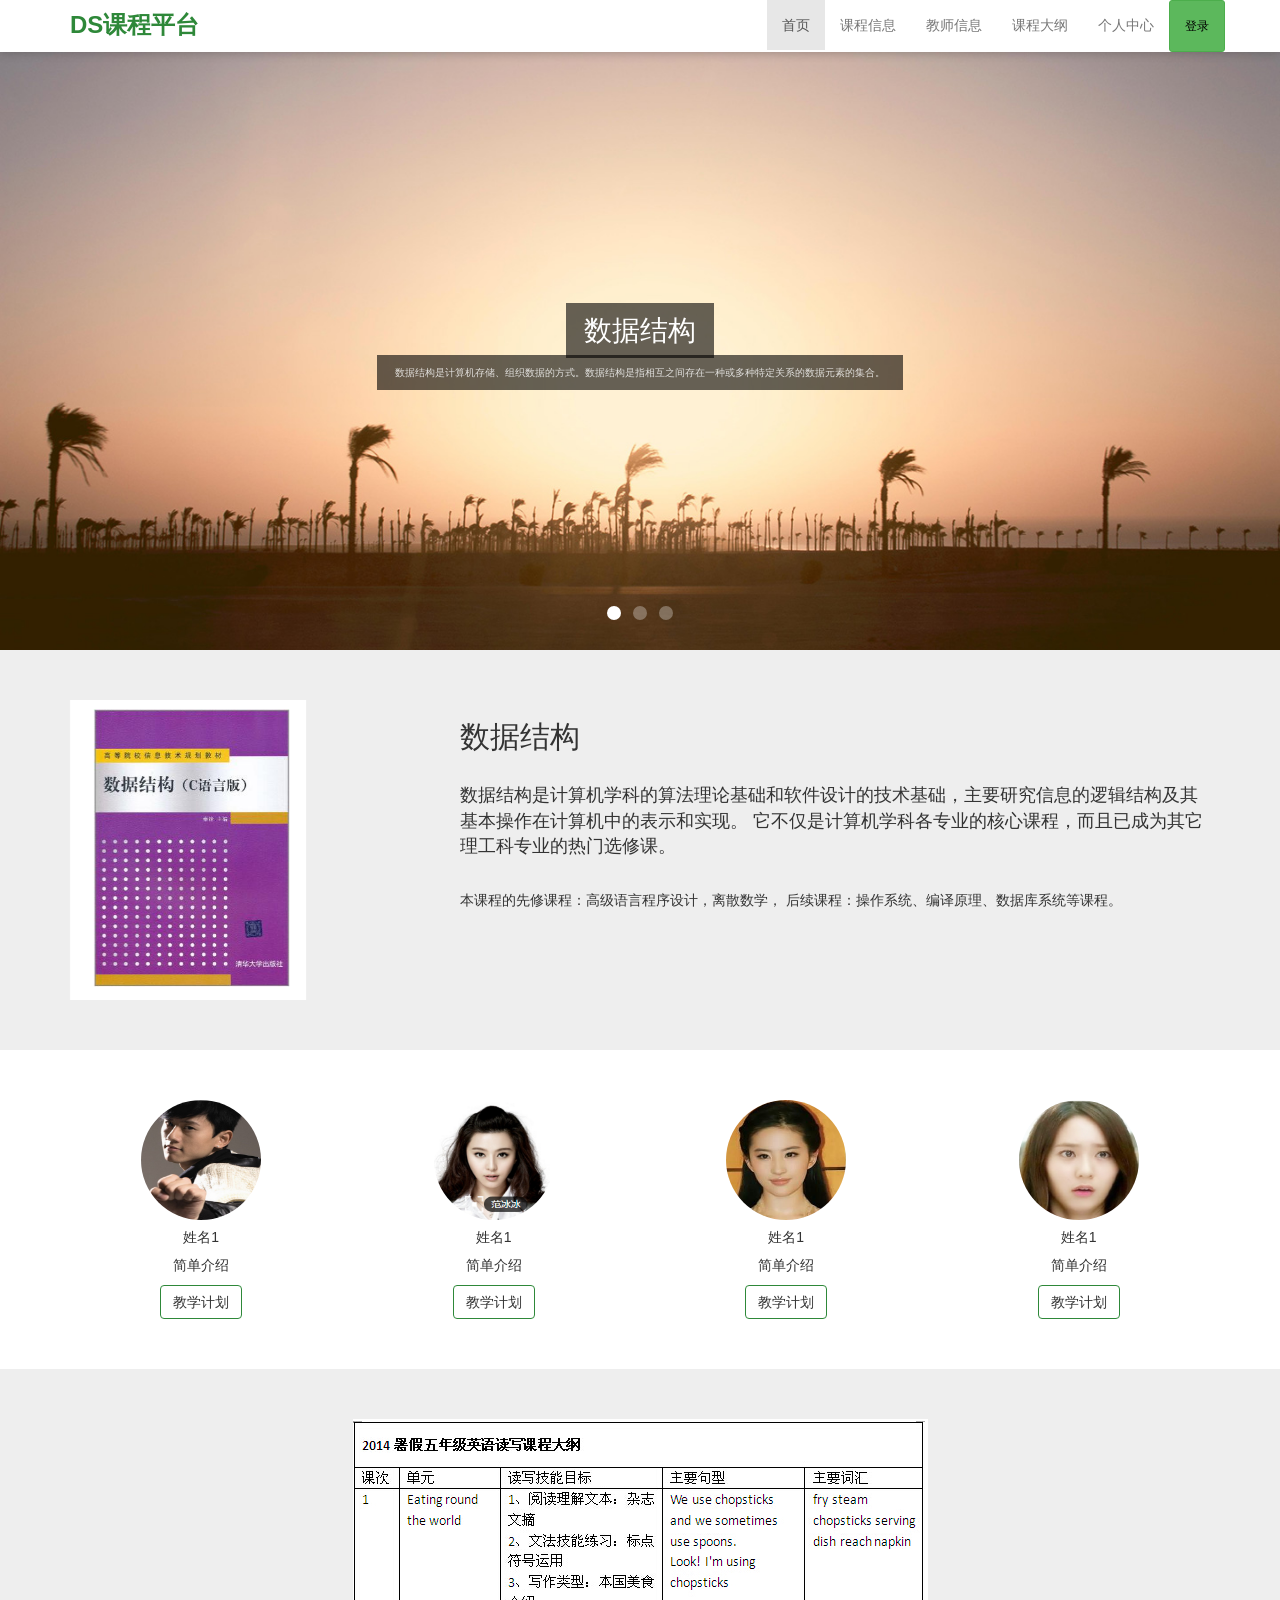
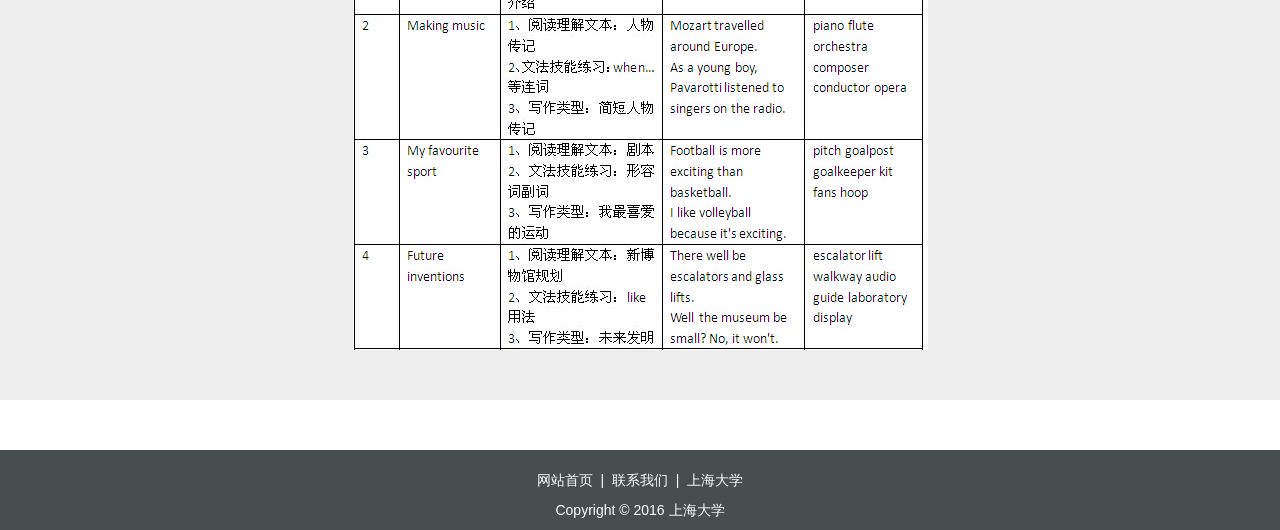
<file: index.html>
<!DOCTYPE html>
<html lang="zh_CN">
<head>
    <meta charset="utf-8">
    <meta http-equiv="X-UA-Compatible" content="IE=edge">
    <meta name="viewport" content="width=device-width, initial-scale=1">
    <title>首页面</title>
    <link rel="stylesheet" href="css/bootstrap.min.css" />
    <link rel="stylesheet" href="css/animate.min.css" />
    <link rel="stylesheet" href="css/index.css" />
    <!-- Bootstrap -->
    <!-- HTML5 shim and Respond.js for IE8 support of HTML5 elements and media queries -->
    <!-- WARNING: Respond.js doesn't work if you view the page via file:// -->
    <!--[if lt IE 9]>
    <script src="//cdn.bootcss.com/html5shiv/3.7.2/html5shiv.min.js"></script>
    <script src="//cdn.bootcss.com/respond.js/1.4.2/respond.min.js"></script>
    <![endif]-->
</head>
<body>
<!--导航-->
<nav class="navbar navbar-default navbar-fixed-top header" >
    <div class="container">
        <!--小屏幕导航按钮和Logo-->
        <div class="navbar-header">
            <button type="button" class="navbar-toggle collapsed" data-toggle="collapse" data-target="#nav-content"
                    >
                <span class="icon-bar"></span>
                <span class="icon-bar"></span>
                <span class="icon-bar"></span>
            </button>
            <a href="index.html" class="navbar-brand">DS课程平台</a>
        </div>

        <!--小屏幕导航按钮和Logo-->

        <!--导航-->
        <div class="collapse navbar-collapse" id="nav-content">
            <ul class="nav navbar-nav navbar-right">
                <li class="active"><a href="#home">首页 </a></li>
                <li><a href="#course">课程信息</a></li>
                <li><a href="#teacher">教师信息</a></li>
                <li><a href="#outline">课程大纲</a></li>
                <li><a href="user-info.html" class="userCenter">个人中心</a></li>
                <li><a  class="btn btn-success btn-sm login" id="btnLogin" href="#" style="color:#000;">登录</a></li>
            </ul>
        </div>
    </div>
</nav>


<!--home-->
<section id="home"  >
    <div class="flicker-example wow fadeInUp" >
        <ul>
            <li data-background="js/libs/Flickerplate-2.1.1/img/flicker-1.jpg">
                <div class="flick-title">
                    数据结构
                </div>
                <div class="flick-sub-text">
                    数据结构是计算机存储、组织数据的方式。数据结构是指相互之间存在一种或多种特定关系的数据元素的集合。
                </div>
            </li>
            <li data-background="js/libs/Flickerplate-2.1.1/img/flicker-2.jpg">
                <div class="flick-title">
                    上海大学
                </div>
                <div class="flick-sub-text">
                    上海大学（Shanghai University），简称上大，是上海市属、国家“211工程”重点建设的综合性大学
                </div>
            </li>
            <li data-background="js/libs/Flickerplate-2.1.1/img/flicker-3.jpg">
                <div class="flick-title">
                    曹旻 副教授
                </div>
                <div class="flick-sub-text">
                    工学博士，1988年从教。研究兴趣：软件工程，分布式计算，面向对象技术，网格计算等
                </div>
            </li>
        </ul>

    </div>
    <!--<div class="row-fluid wow  lightSpeedIn" >-->
        <!--<div class="col-md-12">-->
            <!---->
        <!--</div>-->
        <!--&lt;!&ndash;<div class="col-md-10">&ndash;&gt;-->
            <!--&lt;!&ndash;<h1>数据结构课程等你来玩！</h1>&ndash;&gt;-->
            <!--&lt;!&ndash;<h3>自信、勇敢、坚持你都可以吗？要想锻炼学习编程，就加入我们吧！</h3>&ndash;&gt;-->
            <!--&lt;!&ndash;<img src="images/ds-shujiujiegou.jpg" class="img-circle img-responsive">&ndash;&gt;-->
        <!--&lt;!&ndash;</div>&ndash;&gt;-->
        <!--&lt;!&ndash;<div class="col-md-1"></div>&ndash;&gt;-->
    <!--</div>-->

</section>
<!--home-->
<!--课程course-->
<section id="course">
    <div class="container">
        <div class="row">
            <div class="col-md-4 wow fadeInLeft" >
                <img src="images/course.png" class="img-responsive">
            </div>
            <div class="col-md-8 wow fadeInRight">
                <h2>数据结构</h2>
                <p class="main">
                    数据结构是计算机学科的算法理论基础和软件设计的技术基础，主要研究信息的逻辑结构及其基本操作在计算机中的表示和实现。
                    它不仅是计算机学科各专业的核心课程，而且已成为其它理工科专业的热门选修课。
                </p>
                <p >
                本课程的先修课程：高级语言程序设计，离散数学， 后续课程：操作系统、编译原理、数据库系统等课程。
                </p>
            </div>
        </div>
    </div>

</section>
<!--课程course-->
<!--teacher-->
<section id="teacher">
    <div class="container">
        <div class="row">
            <div class="col-md-3 wow bounce">
                <img src="images/teacher-1.png" class="img-responsive img-circle">
                <h5>姓名1</h5>
                <p>简单介绍</p>
                <button class="btn btn-default">教学计划</button>
            </div>
            <div class="col-md-3 wow bounce" >
                <img src="images/teacher-2.png" class="img-responsive img-circle">
                <h5>姓名1</h5>
                <p>简单介绍</p>
                <button class="btn btn-default">教学计划</button>
            </div>
            <div class="col-md-3 wow bounce">
                <img src="images/teacher-3.png" class="img-responsive img-circle">
                <h5>姓名1</h5>
                <p>简单介绍</p>
                <button class="btn btn-default">教学计划</button>
            </div>
            <div class="col-md-3 wow bounce">
                <img src="images/teacher-4.png" class="img-responsive img-circle">
                <h5>姓名1</h5>
                <p>简单介绍</p>
                <button class="btn btn-default">教学计划</button>
            </div>
        </div>
    </div>

</section>
<!--teacher-->

<section id="outline" >
    <div class="container">
        <div class="row">
            <div class="col-md-12 wow bounce text-center">
                <img src="images/outline.png" class="img-responsive  " >
            </div>
        </div>
    </div>
</section>

<!--footer-->
<footer id="footer">
    <div class="container">
        <div class="row">
            <div class="col-md-12">
                <p>网站首页&nbsp;&nbsp;|&nbsp;&nbsp;联系我们&nbsp;&nbsp;|&nbsp;&nbsp;上海大学</p>
                <p> Copyright © 2016 上海大学</p>
            </div>
        </div>
    </div>
</footer>
<!--footer-->






<script src="js/jquery.min.js"></script>
<script src="js/bootstrap.min.js"></script>
<script src="js/wow.min.js"></script>
<script src="js/singlePageNav.js"></script>

<script src="js/libs/Flickerplate-2.1.1/js/min/modernizr-custom-v2.7.1.min.js" type="text/javascript"></script>
<script src="js/libs/Flickerplate-2.1.1/js/min/hammer-v2.0.3.min.js" type="text/javascript"></script>

<!--Include flickerplate-->
<link href="js/libs/Flickerplate-2.1.1/css/flickerplate.css"  type="text/css" rel="stylesheet">
<script src="js/libs/Flickerplate-2.1.1/js/min/flickerplate.min.js" type="text/javascript"></script>
<script >
//    小屏幕导航点击关闭菜单
    $(".navbar-collapse a").on("click",function(){
        $(".navbar-collapse").collapse("hide");
    });
    //初始化WoW
    new WOW().init();
    //singlePageNav
    $('.nav').onePageNav({
        offset:0,
        filter: ':not(.userCenter)'
    });
$(function(){
    $('.flicker-example').flickerplate(
            {
                auto_flick 				: true,
                auto_flick_delay 		: 8,
                flick_animation 		: 'transform-slide'
            });
    $("#btnLogin").on("click",function (e) {
         e.preventDefault();

         $("#modelLogin").modal("show");
    });
});
</script>
<!--loginForm-->
<div class="modal fade" id="modelLogin">
    <div class="modal-dialog">
        <div class="modal-content">
            <div class="modal-header">
                <button type="button" class="close" data-dismiss="modal" aria-label="Close"><span aria-hidden="true">&times;</span></button>
                <h4 class="modal-title">
                      登录
                </h4>
            </div>
            <div class="modal-body">
                <div class="container-fluid">
                    <form >
                        <div class="form-group">
                            <div class="row">
                                <div class="col-md-2"></div>
                                <div class="col-md-8">
                                    <div class="input-group">
                                        <span class="input-group-addon" id="basic-addon1">
                                             <span class="glyphicon glyphicon-user"></span>
                                        </span>
                                        <input type="text" class="form-control" placeholder="学号" aria-describedby="basic-addon1">
                                    </div>
                                </div>
                                <div class="col-md-2"></div>
                            </div>


                        </div>
                        <div class="form-group">
                            <div class="row">
                                <div class="col-md-2"></div>
                                <div class="col-md-8">
                                    <div class="input-group">
                                        <span class="input-group-addon" id="basic-addon2">
                                            <span class="glyphicon glyphicon-lock"></span>
                                        </span>
                                        <input type="password" class="form-control" placeholder="密码" aria-describedby="basic-addon2">
                                    </div>
                                </div>
                                <div class="col-md-2"></div>
                            </div>
                        </div>
                    </form>
                </div>
            </div>
            <div class="modal-footer">
                <button type="button" class="btn btn-default" data-dismiss="modal">取消</button>
                <button type="button" class="btn btn-primary">保存</button>
            </div>
        </div><!-- /.modal-content -->
    </div><!-- /.modal-dialog -->
</div><!-- /.modal -->
</body>

</html>
</file>
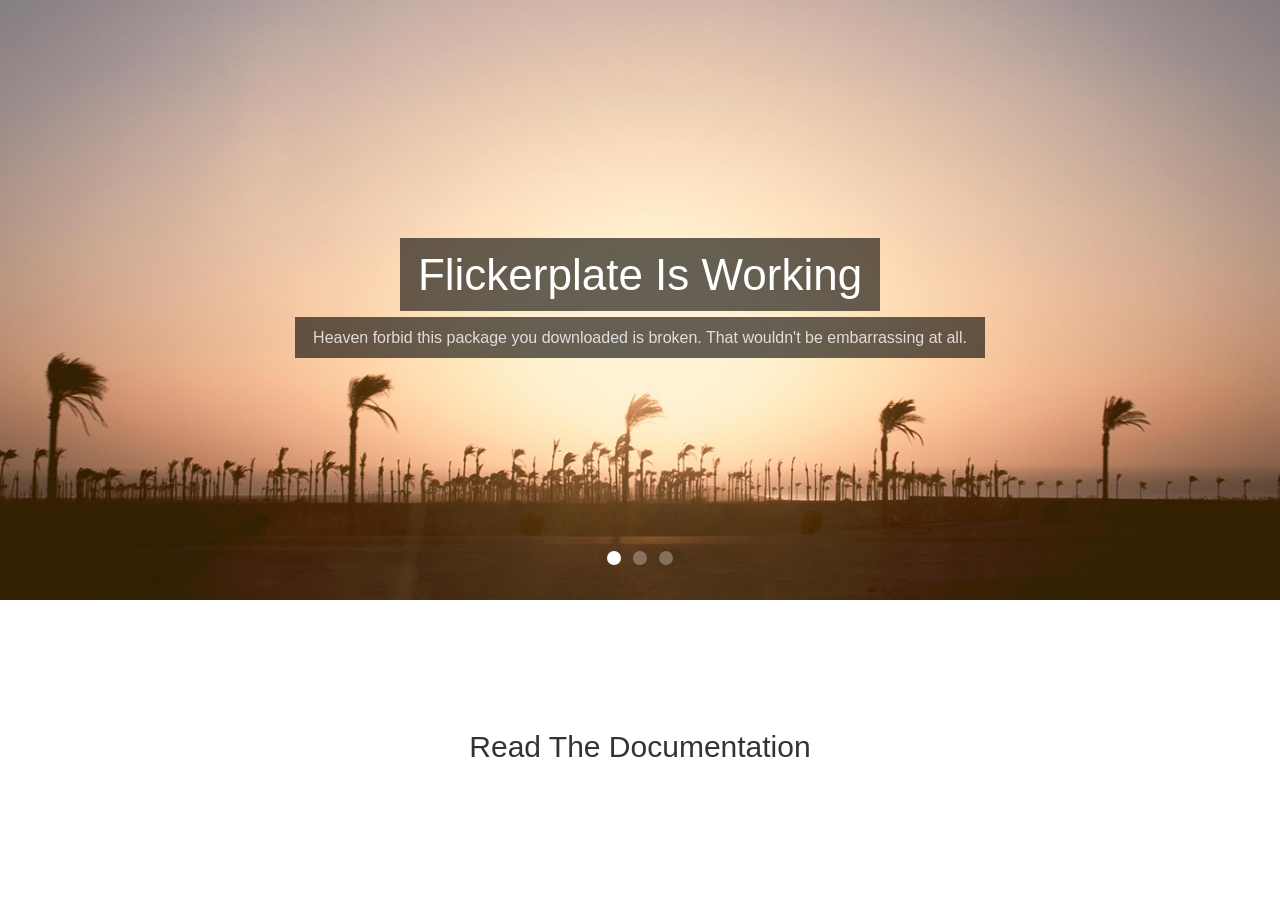
<file: js/libs/Flickerplate-2.1.1/index.html>
<!DOCTYPE html>
<html>
<head>
    <!--Meta setup - Required for apple device-->
    <meta charset="utf-8">
    <meta name="viewport" content="width=device-width, initial-scale=1.0, maximum-scale=1.0, user-scalable=no">
    
    <!--Title-->
    <title>Flickerplate Example</title>
	
	<!--Required libraries-->
    <script src="js/min/jquery-v1.10.2.min.js" type="text/javascript"></script>
    <script src="js/min/modernizr-custom-v2.7.1.min.js" type="text/javascript"></script>
    <script src="js/min/hammer-v2.0.3.min.js" type="text/javascript"></script>

    <!--Include flickerplate-->
	<link href="css/flickerplate.css"  type="text/css" rel="stylesheet">
    <script src="js/min/flickerplate.min.js" type="text/javascript"></script>
	
	<!--Execute flickerplate-->
	<script>
	$(function(){
		$('.flicker-example').flickerplate(
		{
            auto_flick 				: true,
            auto_flick_delay 		: 8,
            flick_animation 		: 'transform-slide'
        });
	});
	</script>

	<!-- Demo styles -->
	<link href="css/demo.css"  type="text/css" rel="stylesheet">

</head>
<body>
	
	<!--Basic example-->
	<div class="flicker-example">
		
		<ul>
			
			<li data-background="img/flicker-1.jpg">
				<div class="flick-title">Flickerplate Is Working</div>
				<div class="flick-sub-text">Heaven forbid this package you downloaded is broken. That wouldn't be embarrassing at all.</div>
			</li>
			
			<li data-background="img/flicker-2.jpg">
				<div class="flick-title">Editable via Javascript or CSS</div>
				<div class="flick-sub-text">Take a look at the extensive documentation to see how you can change the settings in multiple ways.</div>
			</li>
			
			<li data-background="img/flicker-3.jpg">
				<div class="flick-title">Touch Enabled Through the Hammer.js Library</div>
				<div class="flick-sub-text"> Hammer.js is a great touch library that has been included as part of the Flickerplate package.</div>
			</li>
			
		</ul>
		
	</div>
		
	<!--Documentation link-->
	<div class="documentation">
		
		<h3>Read The Documentation</h3>
	
	</div>
	
</body>
</html>
</file>
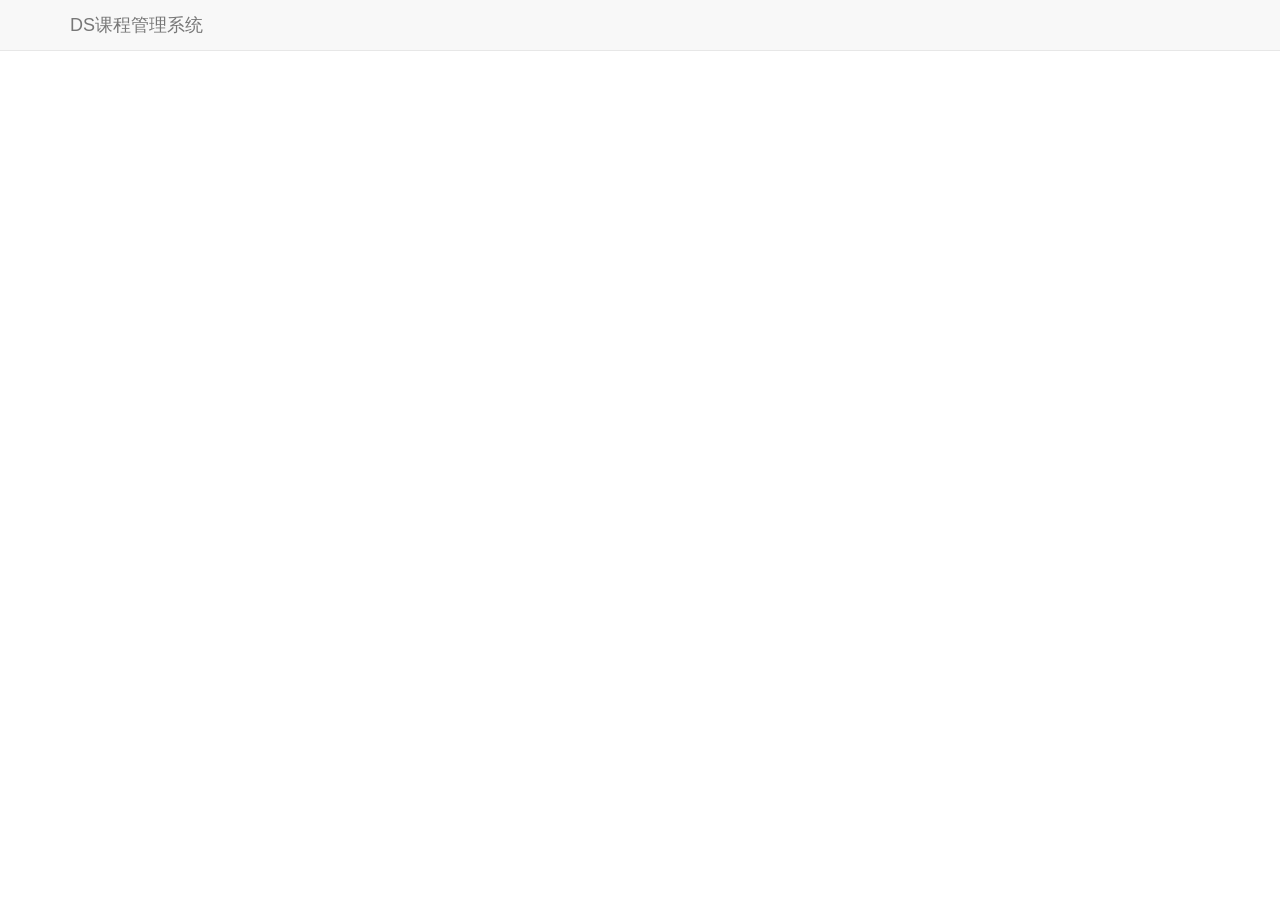
<file: index-模板.html>
<!DOCTYPE html>
<html lang="zh_CN">
<head>
    <meta charset="utf-8">
    <meta http-equiv="X-UA-Compatible" content="IE=edge">
    <meta name="viewport" content="width=device-width, initial-scale=1">
    <title>首页面</title>
    <link rel="stylesheet" href="css/bootstrap.min.css" />

    <!-- Bootstrap -->
    <!-- HTML5 shim and Respond.js for IE8 support of HTML5 elements and media queries -->
    <!-- WARNING: Respond.js doesn't work if you view the page via file:// -->
    <!--[if lt IE 9]>
    <script src="//cdn.bootcss.com/html5shiv/3.7.2/html5shiv.min.js"></script>
    <script src="//cdn.bootcss.com/respond.js/1.4.2/respond.min.js"></script>
    <![endif]-->
</head>
<body>
<!--导航-->
<nav class="navbar navbar-default navbar-fixed-top">
    <div class="container">
        <!--小屏幕导航按钮和Logo-->
        <button class="navbar-toggle">
            <span class="icon-bar"></span>
            <span class="icon-bar"></span>
            <span class="icon-bar"></span>
        </button>
        <a href="index.html" class="navbar-brand">DS课程管理系统</a>
        <!--小屏幕导航按钮和Logo-->

        <!--导航-->
    </div>
</nav>



<script src="js/jquery.min.js"></script>
<script src="js/bootstrap.min.js"></script>
</body>
</html>
</file>
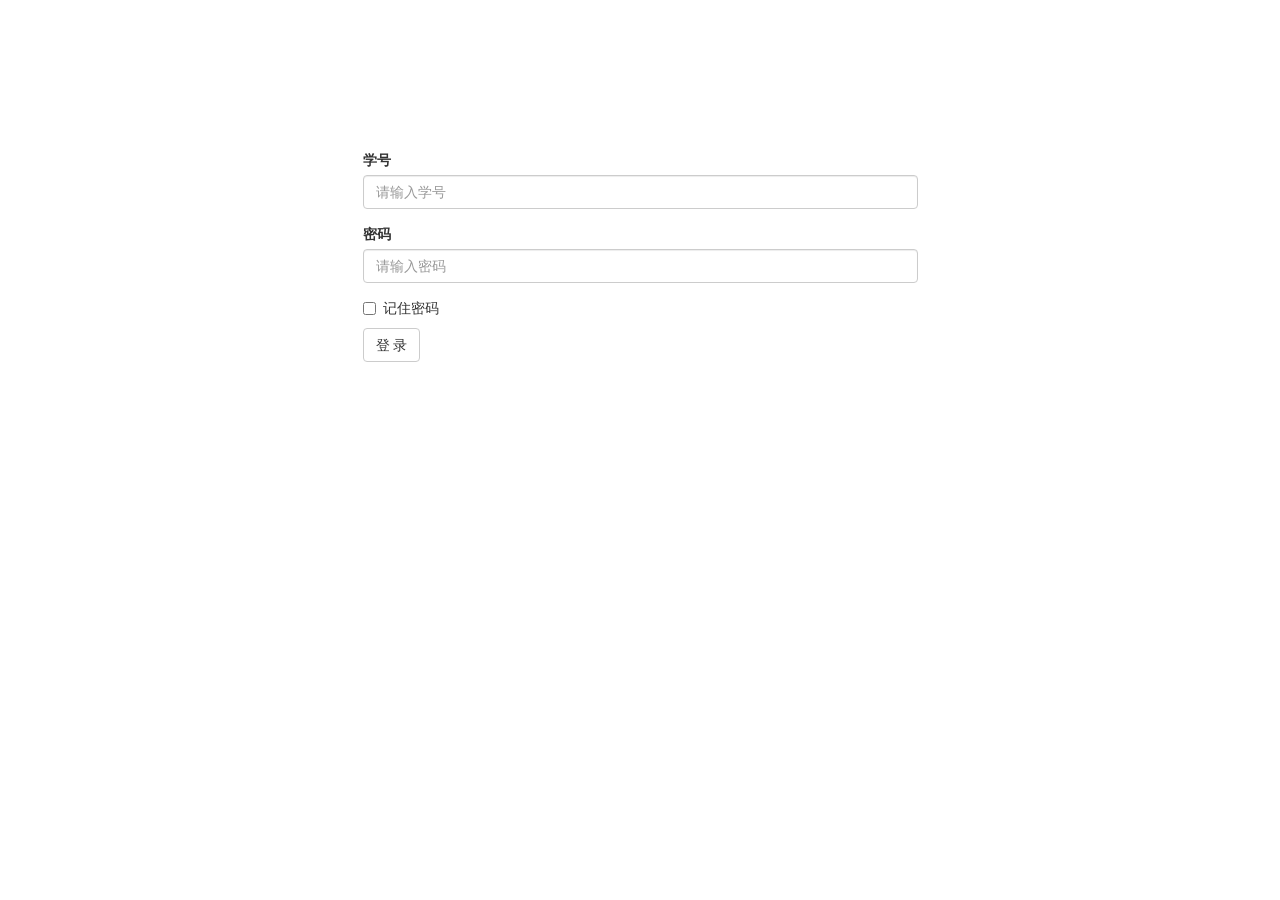
<file: login.html>
<!DOCTYPE html>
<html lang="zh_CN">
<head>
    <meta charset="utf-8">
    <meta http-equiv="X-UA-Compatible" content="IE=edge">
    <meta name="viewport" content="width=device-width, initial-scale=1">
    <title>首页面</title>
    <link rel="stylesheet" href="css/bootstrap.min.css" />

    <!-- Bootstrap -->
    <!-- HTML5 shim and Respond.js for IE8 support of HTML5 elements and media queries -->
    <!-- WARNING: Respond.js doesn't work if you view the page via file:// -->
    <!--[if lt IE 9]>
    <script src="//cdn.bootcss.com/html5shiv/3.7.2/html5shiv.min.js"></script>
    <script src="//cdn.bootcss.com/respond.js/1.4.2/respond.min.js"></script>
    <![endif]-->
    <style>
        .container{
            margin-top:150px;
        }
    </style>
</head>
<body>
<!--登陆-->
<div class="container" >
    <div class="row">
        <div class="col-md-3"></div>
        <div class="col-md-6">
            <form>
                <div class="form-group">
                    <label for="stuNo">学号</label>
                    <input type="number" class="form-control" id="stuNo" placeholder="请输入学号">
                </div>
                <div class="form-group">
                    <label  >密码</label>
                    <input type="password" class="form-control"   placeholder="请输入密码">
                </div>

                <div class="checkbox">
                    <label>
                        <input type="checkbox"> 记住密码
                    </label>
                </div>
                <button type="submit" class="btn btn-default">登 录</button>
            </form>
        </div>
        <div class="col-md-3"></div>
    </div>
</div>



<script src="js/jquery.min.js"></script>
<script src="js/bootstrap.min.js"></script>
</body>
</html>
</file>
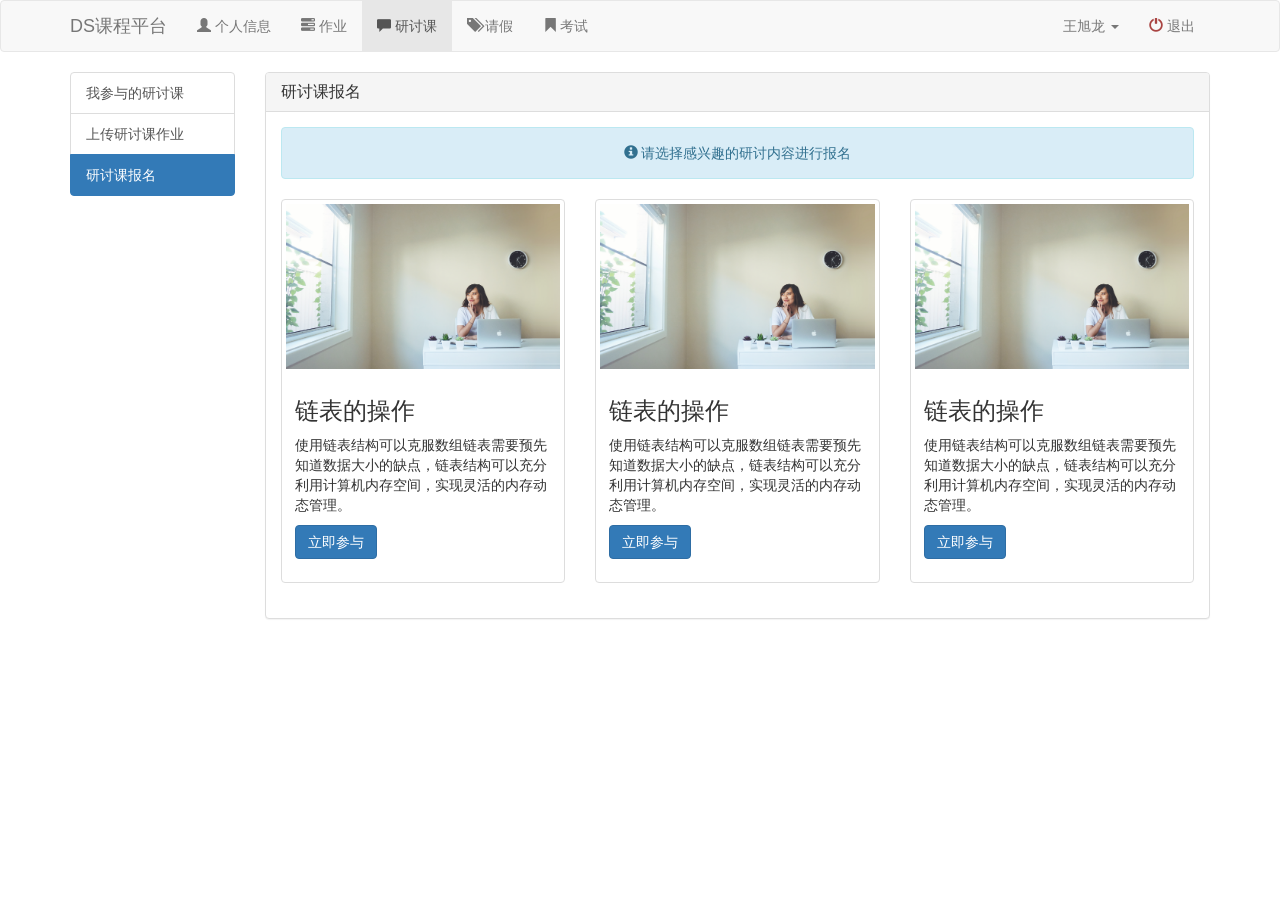
<file: user-discuss-lession-join.html>
<!DOCTYPE html>
<html lang="zh_CN">
<head>
    <meta charset="utf-8">
    <meta http-equiv="X-UA-Compatible" content="IE=edge">
    <meta name="viewport" content="width=device-width, initial-scale=1">
    <title>研讨课报名</title>
    <link rel="stylesheet" href="css/bootstrap.min.css" />
    <!-- Bootstrap -->
    <!-- HTML5 shim and Respond.js for IE8 support of HTML5 elements and media queries -->
    <!-- WARNING: Respond.js doesn't work if you view the page via file:// -->
    <!--[if lt IE 9]>
    <script src="//cdn.bootcss.com/html5shiv/3.7.2/html5shiv.min.js"></script>
    <script src="//cdn.bootcss.com/respond.js/1.4.2/respond.min.js"></script>
    <![endif]-->
</head>
<body>
<!--导航-->
<nav class="navbar navbar-default   header" >
    <div class="container">
        <!--小屏幕导航按钮和Logo-->
        <div class="navbar-header">
            <button type="button" class="navbar-toggle collapsed" data-toggle="collapse" data-target="#nav-content"
                    >
                <span class="icon-bar"></span>
                <span class="icon-bar"></span>
                <span class="icon-bar"></span>
            </button>
            <a href="index.html" class="navbar-brand">DS课程平台</a>
        </div>

        <!--小屏幕导航按钮和Logo-->

        <!--导航-->
        <div class="collapse navbar-collapse" id="nav-content">
            <ul class="nav navbar-nav navbar-left">
                <li  ><a href="user-info.html" ><span class="glyphicon glyphicon-user"></span> 个人信息 </a></li>
                <li ><a href="user-homework.html" ><span class="glyphicon glyphicon-tasks"></span> 作业</a></li>
                <li class="active"><a href="user-discuss-lession.html" ><span class="glyphicon glyphicon-comment"></span> 研讨课</a></li>
                <li  ><a href="user-leave.html" ><span class="glyphicon glyphicon-tags "></span> 请假</a></li>
                <li><a href="user-exam.html"><span class="glyphicon glyphicon-bookmark"></span> 考试</a></li>
            </ul>

            <ul class="nav navbar-nav navbar-right">
                <li class="dropdown">
                    <a id="dLabel" data-target="#" data-toggle="dropdown" role="button" aria-haspopup="true" aria-expanded="false">
                             王旭龙
                            <span class="caret"></span>
                    </a>
                    <ul class="dropdown-menu" aria-labelledby="dLabel">
                        <li><a href="#"> 我的作业</a></li>
                        <li><a href="#"> 我的请假</a></li>
                        <li><a href="#"> 我的分数</a></li>
                    </ul>
                </li>
                <li ><a href="#"><span class="glyphicon glyphicon-off text-danger" ></span>  退出</a></li>
            </ul>
        </div>
    </div>
</nav>

<div class="container">
    <div class="row">
        <div class="col-md-2">
            <div class="list-group">
                <a href="user-discuss-lession.html" class="list-group-item ">
                    我参与的研讨课
                </a>
                <a href="user-discuss-lession-upload.html" class="list-group-item ">上传研讨课作业</a>
                <a href="user-discuss-lession-join.html " class=" active list-group-item">研讨课报名</a>
            </div>
        </div>
        <div class="col-md-10">

            <div class="panel panel-default">
                <div class="panel-heading">
                    <h3 class="panel-title">
                        研讨课报名
                    </h3>
                </div>
                <div class="panel-body">
                    <div class="alert alert-info text-center" role="alert">
                        <span class="glyphicon glyphicon-info-sign"></span>
                        请选择感兴趣的研讨内容进行报名
                    </div>
                    <div class="row clearfix">
                        <div class="col-md-12 column">
                            <div class="row">
                                <div class="col-md-4">
                                    <div class="thumbnail">
                                        <img alt="300x200" class="img-responsive" src="images/index-background.jpg" />
                                        <div class="caption">
                                            <h3>
                                                链表的操作
                                            </h3>
                                            <p>
                                                使用链表结构可以克服数组链表需要预先知道数据大小的缺点，链表结构可以充分利用计算机内存空间，实现灵活的内存动态管理。
                                            </p>
                                            <p>
                                                <a class="btn btn-primary" href="#">立即参与</a>
                                            </p>
                                        </div>
                                    </div>
                                </div>
                                <div class="col-md-4">
                                    <div class="thumbnail">
                                        <img alt="300x200" class="img-responsive" src="images/index-background.jpg" />
                                        <div class="caption">
                                            <h3>
                                                链表的操作
                                            </h3>
                                            <p>
                                                使用链表结构可以克服数组链表需要预先知道数据大小的缺点，链表结构可以充分利用计算机内存空间，实现灵活的内存动态管理。
                                            </p>
                                            <p>
                                                <a class="btn btn-primary" href="#">立即参与</a>
                                            </p>
                                        </div>
                                    </div>
                                </div>
                                <div class="col-md-4">
                                    <div class="thumbnail">
                                        <img alt="300x200" class="img-responsive" src="images/index-background.jpg" />
                                        <div class="caption">
                                            <h3>
                                                链表的操作
                                            </h3>
                                            <p>
                                                使用链表结构可以克服数组链表需要预先知道数据大小的缺点，链表结构可以充分利用计算机内存空间，实现灵活的内存动态管理。
                                            </p>
                                            <p>
                                                <a class="btn btn-primary" href="#">立即参与</a>
                                            </p>
                                        </div>
                                    </div>
                                </div>
                            </div>
                        </div>
                    </div>
                </div>

            </div>

        </div>
    </div>
</div>

<script src="js/jquery.min.js"></script>
<script src="js/bootstrap.min.js"></script>

</body>
</html>
</file>
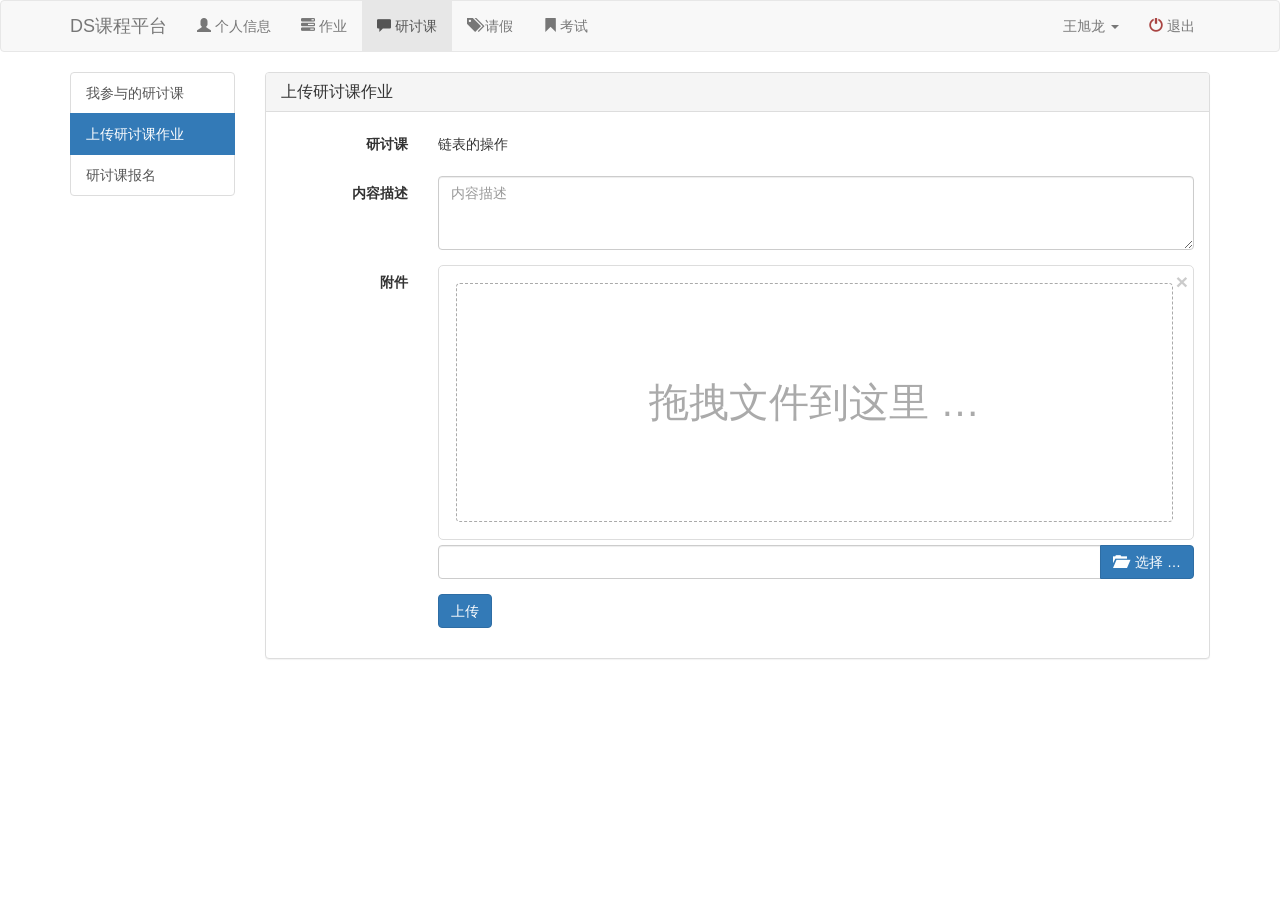
<file: user-discuss-lession-upload.html>
<!DOCTYPE html>
<html lang="zh_CN">
<head>
    <meta charset="utf-8">
    <meta http-equiv="X-UA-Compatible" content="IE=edge">
    <meta name="viewport" content="width=device-width, initial-scale=1">
    <title>研讨课作业上传</title>
    <link rel="stylesheet" href="css/bootstrap.min.css" />
    <!-- Bootstrap -->
    <!-- HTML5 shim and Respond.js for IE8 support of HTML5 elements and media queries -->
    <!-- WARNING: Respond.js doesn't work if you view the page via file:// -->
    <!--[if lt IE 9]>
    <script src="//cdn.bootcss.com/html5shiv/3.7.2/html5shiv.min.js"></script>
    <script src="//cdn.bootcss.com/respond.js/1.4.2/respond.min.js"></script>
    <![endif]-->
    <link href="js/libs/file-input/css/fileinput.min.css" media="all" rel="stylesheet" type="text/css" />
</head>
<body>
<!--导航-->
<nav class="navbar navbar-default   header" >
    <div class="container">
        <!--小屏幕导航按钮和Logo-->
        <div class="navbar-header">
            <button type="button" class="navbar-toggle collapsed" data-toggle="collapse" data-target="#nav-content"
                    >
                <span class="icon-bar"></span>
                <span class="icon-bar"></span>
                <span class="icon-bar"></span>
            </button>
            <a href="index.html" class="navbar-brand">DS课程平台</a>
        </div>

        <!--小屏幕导航按钮和Logo-->

        <!--导航-->
        <div class="collapse navbar-collapse" id="nav-content">
            <ul class="nav navbar-nav navbar-left">
                <li  ><a href="user-info.html" ><span class="glyphicon glyphicon-user"></span> 个人信息 </a></li>
                <li ><a href="user-homework.html" ><span class="glyphicon glyphicon-tasks"></span> 作业</a></li>
                <li class="active"><a href="user-discuss-lession.html" ><span class="glyphicon glyphicon-comment"></span> 研讨课</a></li>
                <li ><a href="user-leave.html" ><span class="glyphicon glyphicon-tags "></span> 请假</a></li>
                <li><a href="#"><span class="glyphicon glyphicon-bookmark"></span> 考试</a></li>
            </ul>

            <ul class="nav navbar-nav navbar-right">
                <li class="dropdown">
                    <a id="dLabel" data-target="#" data-toggle="dropdown" role="button" aria-haspopup="true" aria-expanded="false">
                        王旭龙
                        <span class="caret"></span>
                    </a>
                    <ul class="dropdown-menu" aria-labelledby="dLabel">
                        <li><a href="#"> 我的作业</a></li>
                        <li><a href="#"> 我的请假</a></li>
                        <li><a href="#"> 我的分数</a></li>
                    </ul>
                </li>
                <li ><a href="#"><span class="glyphicon glyphicon-off text-danger" ></span>  退出</a></li>
            </ul>
        </div>
    </div>
</nav>
<div class="container">
    <div class="row">
        <div class="col-md-2">
            <div class="list-group">
                <a href="user-discuss-lession.html" class="list-group-item ">
                    我参与的研讨课
                </a>
                <a href="user-discuss-lession-upload.html" class="list-group-item active">上传研讨课作业</a>
                <a href="user-discuss-lession-join.html " class="  list-group-item">研讨课报名</a>
            </div>
        </div>
        <div class="col-md-10">

            <div class="panel panel-default">
                <div class="panel-heading">
                    <h3 class="panel-title">
                        上传研讨课作业
                    </h3>
                </div>
                <div class="panel-body">
                    <div class="row">
                        <div class="col-md-12">
                            <form class="form-horizontal">
                                <div class="form-group">
                                    <label   class="col-sm-2 control-label">研讨课</label>
                                    <div class="col-sm-10">
                                        <p class="form-control-static">链表的操作</p>
                                    </div>
                                </div>
                                <div class="form-group">
                                    <label  class="col-sm-2 control-label">内容描述</label>
                                    <div class="col-sm-10">
                                        <textarea rows="3" class="form-control" placeholder="内容描述"></textarea>
                                    </div>
                                </div>
                                <div class="form-group">
                                    <label   class="col-sm-2 control-label">附件</label>
                                    <div class="col-sm-10">
                                        <input id="input-dim-2" name="homework" type="file" multiple class="file-loading" >
                                    </div>
                                </div>
                                <div class="form-group">
                                    <div class="col-sm-offset-2 col-sm-10">
                                        <button type="submit" class="btn btn-primary">上传</button>
                                    </div>
                                </div>
                            </form>
                        </div>
                    </div>
                </div>

            </div>

        </div>
    </div>
</div>

<script src="js/jquery.min.js"></script>
<script src="js/bootstrap.min.js"></script>
<script src="js/libs/file-input/js/fileinput.min.js"></script>
<script src="js/libs/file-input/js/fileinput_locale_zh.js"></script>
<script>
    $(function(){
        //初始化上传控件
        $("#input-dim-2").fileinput({
            language: 'zh',
            uploadUrl: "/file-upload-batch/2",
            allowedFileExtensions: ["jpg", "png", "gif","doc","docx"],
            maxImageWidth: 250,
            maxImageHeight: 250
        });
    });

</script>
</body>
</html>
</file>
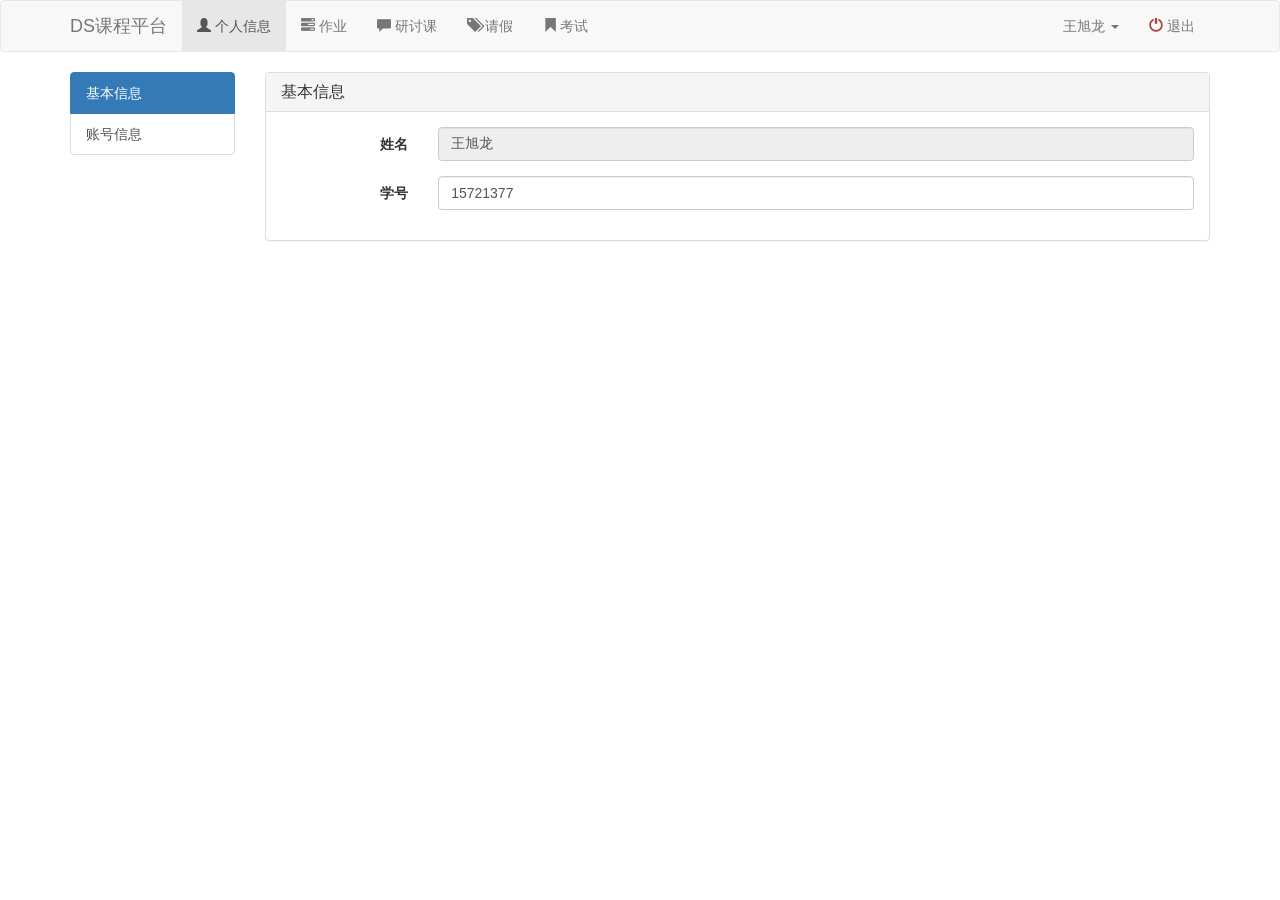
<file: user-info.html>
<!DOCTYPE html>
<html lang="zh_CN">
<head>
    <meta charset="utf-8">
    <meta http-equiv="X-UA-Compatible" content="IE=edge">
    <meta name="viewport" content="width=device-width, initial-scale=1">
    <title>基本信息</title>
    <link rel="stylesheet" href="css/bootstrap.min.css" />
    <!-- Bootstrap -->
    <!-- HTML5 shim and Respond.js for IE8 support of HTML5 elements and media queries -->
    <!-- WARNING: Respond.js doesn't work if you view the page via file:// -->
    <!--[if lt IE 9]>
    <script src="//cdn.bootcss.com/html5shiv/3.7.2/html5shiv.min.js"></script>
    <script src="//cdn.bootcss.com/respond.js/1.4.2/respond.min.js"></script>
    <![endif]-->
</head>
<body>
<!--导航-->
<nav class="navbar navbar-default   header" >
    <div class="container">
        <!--小屏幕导航按钮和Logo-->
        <div class="navbar-header">
            <button type="button" class="navbar-toggle collapsed" data-toggle="collapse" data-target="#nav-content"
                    >
                <span class="icon-bar"></span>
                <span class="icon-bar"></span>
                <span class="icon-bar"></span>
            </button>
            <a href="index.html" class="navbar-brand">DS课程平台</a>
        </div>

        <!--小屏幕导航按钮和Logo-->

        <!--导航-->
        <div class="collapse navbar-collapse" id="nav-content">
            <ul class="nav navbar-nav navbar-left">
                <li  class="active"><a href="user-info.html" ><span class="glyphicon glyphicon-user"></span> 个人信息 </a></li>
                <li><a href="user-homework.html" ><span class="glyphicon glyphicon-tasks"></span> 作业</a></li>
                <li><a href="user-discuss-lession.html" ><span class="glyphicon glyphicon-comment"></span> 研讨课</a></li>
                <li  ><a href="user-leave.html" ><span class="glyphicon glyphicon-tags "></span> 请假</a></li>
                <li><a href="user-exam.html"><span class="glyphicon glyphicon-bookmark"></span> 考试</a></li>
            </ul>

            <ul class="nav navbar-nav navbar-right">
                <li class="dropdown">
                    <a id="dLabel" data-target="#" data-toggle="dropdown" role="button" aria-haspopup="true" aria-expanded="false">
                             王旭龙
                            <span class="caret"></span>
                    </a>
                    <ul class="dropdown-menu" aria-labelledby="dLabel">
                        <li><a href="#"> 我的作业</a></li>
                        <li><a href="#"> 我的请假</a></li>
                        <li><a href="#"> 我的分数</a></li>
                    </ul>
                </li>
                <li ><a href="#"><span class="glyphicon glyphicon-off text-danger" ></span>  退出</a></li>
            </ul>
        </div>
    </div>
</nav>

<div class="container">
    <div class="row">
        <div class="col-md-2">
            <div class="list-group">
                <a href="user-info.html" class="list-group-item active">
                    基本信息
                </a>
                <a href="user-account.html" class="list-group-item">账号信息</a>
            </div>
        </div>
        <div class="col-md-10">

            <div class="panel panel-default">
                <div class="panel-heading">
                    <h3 class="panel-title">
                        基本信息
                    </h3>
                </div>
                <div class="panel-body">
                    <div class="row">
                        <div class="col-md-12">
                            <form class="form-horizontal">
                                <div class="form-group">
                                    <label for="name" class="col-sm-2 control-label">姓名</label>
                                    <div class="col-sm-10">
                                        <input type="text" readonly class="form-control form-control-static" id="name" value="王旭龙">
                                    </div>
                                </div>
                                <div class="form-group">
                                    <label for="stuNo" class="col-sm-2 control-label">学号</label>
                                    <div class="col-sm-10">
                                        <input type="text" class="form-control" id="stuNo" value="15721377">
                                    </div>
                                </div>

                            </form>
                        </div>
                    </div>
                    <!--<table class="table table-bordered">
                        <thead>
                        <tr>
                            <th>
                                #
                            </th>
                            <th>
                                Product
                            </th>
                            <th>
                                Payment Taken
                            </th>
                            <th>
                                Status
                            </th>
                        </tr>
                        </thead>
                        <tbody>
                        <tr>
                            <td>
                                1
                            </td>
                            <td>
                                TB - Monthly
                            </td>
                            <td>
                                01/04/2012
                            </td>
                            <td>
                                Default
                            </td>
                        </tr>
                        <tr class="active">
                            <td>
                                1
                            </td>
                            <td>
                                TB - Monthly
                            </td>
                            <td>
                                01/04/2012
                            </td>
                            <td>
                                Approved
                            </td>
                        </tr>
                        <tr class="success">
                            <td>
                                2
                            </td>
                            <td>
                                TB - Monthly
                            </td>
                            <td>
                                02/04/2012
                            </td>
                            <td>
                                Declined
                            </td>
                        </tr>
                        <tr class="warning">
                            <td>
                                3
                            </td>
                            <td>
                                TB - Monthly
                            </td>
                            <td>
                                03/04/2012
                            </td>
                            <td>
                                Pending
                            </td>
                        </tr>
                        <tr class="danger">
                            <td>
                                4
                            </td>
                            <td>
                                TB - Monthly
                            </td>
                            <td>
                                04/04/2012
                            </td>
                            <td>
                                Call in to confirm
                            </td>
                        </tr>
                        </tbody>
                    </table>
                    <ul class="pagination">
                        <li>
                            <a href="#">Prev</a>
                        </li>
                        <li>
                            <a href="#">1</a>
                        </li>
                        <li>
                            <a href="#">2</a>
                        </li>
                        <li>
                            <a href="#">3</a>
                        </li>
                        <li>
                            <a href="#">4</a>
                        </li>
                        <li>
                            <a href="#">5</a>
                        </li>
                        <li>
                            <a href="#">Next</a>
                        </li>
                    </ul>-->
                </div>

            </div>

        </div>
    </div>
</div>

<script src="js/jquery.min.js"></script>
<script src="js/bootstrap.min.js"></script>

</body>
</html>
</file>
<file: css/index.css>
.header{
    background:#FFFFFF !important;
    border:none;
    -webkit-box-shadow: 0px 2px 8px 0px rgba(50,50,50,0.25);
    -moz-box-shadow: 0px 2px 8px 0px rgba(50,50,50,0.25);
    box-shadow: 0px 2px 8px 0px rgba(50,50,50,0.25);
}
.navbar .navbar-brand{
    font-size:24px;
    font-weight: bold;
    color:rgb(46, 136, 57) !important;
}

/*home*/
#home{
    margin-top:50px;
    /*background: rgba(46, 136, 57, 0.6);*/
    /*text-align: center;*/
    /*padding:60px 0px;*/

    /*background:url(../images/index-background.jpg);*/
    /*background-repeat:no-repeat;*/
    /*background-size:100% 100%;*/
}
#home img{
    display: inline-block;
    margin-top:30px;
}

/*course*/
#course{
    background: #eee;
    padding:50px 0px;
}

#course img{
    max-height: 300px;
}


#course h1{
    font-weight: bold;
}
#course .main{
    margin:30px 0px;
    font-size:18px;
}

/*teacher*/
#teacher{
    text-align: center;
     padding :50px 0px;
}
#teacher  img{
    width:120px;
    height:120px;
    display: inline-block;
}
#teacher button{
    border:1px #2E8839 solid;
}
#teacher button:hover{
    background: #2E8839;
    color:#FFF;
}
/*outline*/
#outline{
    padding:50px 0px;
    background: #eee;
    text-align: center;
}
#outline img{
    display: inline-block;
}


/*footer*/
#footer{
    margin-top:50px;
    text-align: center;
    background-color: rgba(4, 13, 15, 0.73);
    padding-top:20px;
    color:#FFF;
}
</file>
<file: js/libs/Flickerplate-2.1.1/css/flickerplate.css>
@font-face{font-family:'flickerplate';src:url("icon-font-flickerplate/icomoon.eot?c4hmew");src:url("icon-font-flickerplate/icomoon.eot?#iefixc4hmew") format("embedded-opentype"),url("icon-font-flickerplate/icomoon.woff?c4hmew") format("woff"),url("icon-font-flickerplate/icomoon.ttf?c4hmew") format("truetype"),url("icon-font-flickerplate/icomoon.svg?c4hmew#icomoon") format("svg");font-weight:normal;font-style:normal}.flickerplate{position:relative;width:100%;height:600px;background-color:#e6e6e6;overflow:hidden}.flickerplate ul.flicks{width:10000%;height:100%;padding:0px;margin:0px;list-style:none}.flickerplate ul.flicks>li{float:left;width:1%;height:100%;background-position:center;background-size:cover;display:table}.flickerplate ul.flicks>li .flick-inner{height:100%;padding:10px;color:#fff;display:table-cell;vertical-align:middle}.flickerplate ul.flicks>li .flick-inner .flick-content{max-width:68.75em;margin-left:auto;margin-right:auto}.flickerplate ul.flicks>li .flick-title{padding:0px;text-align:center;line-height:56px;line-height:3.5rem;font-size:28px;font-size:1.75rem}@media only screen and (min-width: 43.813em){.flickerplate ul.flicks>li .flick-title{line-height:75px;line-height:4.6875rem;font-size:44px;font-size:2.75rem}}.flickerplate ul.flicks>li .flick-sub-text{padding:5px;text-align:center;color:rgba(255,255,255,0.8);line-height:42px;line-height:2.625rem;font-size:16px;font-size:1rem;font-weight:300}.flickerplate ul.flicks>li .flick-title span.flick-block-text,.flickerplate ul.flicks>li .flick-sub-text span.flick-block-text{padding-left:18px;padding-right:18px;padding-top:12px;padding-bottom:12px;background-color:rgba(0,0,0,0.6)}.flickerplate .arrow-navigation{display:block;position:absolute;top:10%;width:10%;height:80%;z-index:100;overflow:hidden;font-family:"flickerplate";vertical-align:middle}.flickerplate .arrow-navigation:before{position:absolute;top:50%;left:50%;margin-left:-25px;margin-top:-25px;height:50px;width:50px;opacity:0;filter:alpha(opacity=0);text-align:center;color:#fff;font-size:48px;font-size:3rem;-webkit-transition:opacity 0.2s ease-out;-moz-transition:opacity 0.2s ease-out;-o-transition:opacity 0.2s ease-out;-ms-transition:opacity 0.2s ease-out;transition:opacity 0.2s ease-out}.no-touch .flickerplate .arrow-navigation:hover{cursor:pointer}.no-touch .flickerplate .arrow-navigation:hover.left:before,.no-touch .flickerplate .arrow-navigation:hover.right:before{opacity:1;filter:alpha(opacity=100)}.no-touch .flickerplate .arrow-navigation:active.left:before,.no-touch .flickerplate .arrow-navigation:active.right:before{margin-top:-23px}.flickerplate .arrow-navigation.left{left:0%}.flickerplate .arrow-navigation.left:before{content:"\f104"}.flickerplate .arrow-navigation.right{right:0%}.flickerplate .arrow-navigation.right:before{content:"\f105"}.flickerplate .dot-navigation{position:absolute;bottom:15px;width:100%;text-align:center;z-index:100}.flickerplate .dot-navigation ul{text-align:center;list-style:none;padding:0px 15px}.flickerplate .dot-navigation ul li{display:inline-block;float:none}.flickerplate .dot-navigation .dot{width:14px;height:14px;margin:0px 6px;background-color:rgba(255,255,255,0.3);border-radius:50%;-o-border-radius:50%;-ms-border-radius:50%;-moz-border-radius:50%;-webkit-border-radius:50%;background-clip:padding-box;-webkit-transition:background-color 0.2s ease-out;-moz-transition:background-color 0.2s ease-out;-o-transition:background-color 0.2s ease-out;-ms-transition:background-color 0.2s ease-out;transition:background-color 0.2s ease-out}.flickerplate .dot-navigation .dot:hover{cursor:pointer;background-color:rgba(255,255,255,0.6)}.flickerplate .dot-navigation .dot.active{background-color:#fff}.flickerplate .dot-navigation.left,.flickerplate .dot-navigation.left ul{text-align:left}.flickerplate .dot-navigation.right,.flickerplate .dot-navigation.right ul{text-align:right}.flickerplate.flicker-theme-dark .dot-navigation .dot{background-color:rgba(0,0,0,0.12)}.flickerplate.flicker-theme-dark .dot-navigation .dot:hover{background-color:rgba(0,0,0,0.6)}.flickerplate.flicker-theme-dark .dot-navigation .dot.active{background-color:#000}.flickerplate.flicker-theme-dark ul.flicks li .flick-inner{color:rgba(0,0,0,0.9)}.flickerplate.flicker-theme-dark ul.flicks li .flick-inner .flick-content .flick-sub-text{color:rgba(0,0,0,0.9)}.flickerplate.flicker-theme-dark ul.flicks li .flick-inner .flick-content .flick-title span.flick-block-text,.flickerplate.flicker-theme-dark ul.flicks li .flick-inner .flick-content .flick-sub-text span.flick-block-text{background-color:rgba(255,255,255,0.5)}.flickerplate ul.flicks li.flick-theme-dark .flick-inner{color:rgba(0,0,0,0.9)}.flickerplate ul.flicks li.flick-theme-dark .flick-inner .flick-content .flick-sub-text{color:rgba(0,0,0,0.9)}.flickerplate ul.flicks li.flick-theme-dark .flick-inner .flick-content .flick-title span.flick-block-text,.flickerplate ul.flicks li.flick-theme-dark .flick-inner .flick-content .flick-sub-text span.flick-block-text{background-color:rgba(255,255,255,0.5)}.flickerplate.animate-transform-slide ul.flicks{-webkit-perspective:1000;-webkit-backface-visibility:hidden;transform:translate3d(0%, 0px, 0px);-webkit-transform:translate3d(0%, 0px, 0px);-webkit-transition:-webkit-transform 0.2s ease-out;-o-transition:-o-transform 0.2s ease-out;-moz-transition:-moz-transform 0.2s ease-out;transition:transform 0.2s ease-out}@media only screen and (min-width: 43.813em){.flickerplate.animate-transform-slide ul.flicks{-webkit-transition:-webkit-transform 0.6s ease-out;-o-transition:-o-transform 0.6s ease-out;-moz-transition:-moz-transform 0.6s ease-out;transition:transform 0.6s ease-out}}.flickerplate.animate-transition-slide ul.flicks{position:relative;left:0%;-webkit-transition:left 0.2s ease-in-out;-moz-transition:left 0.2s ease-in-out;-o-transition:left 0.2s ease-in-out;-ms-transition:left 0.2s ease-in-out;transition:left 0.2s ease-in-out}@media only screen and (min-width: 43.813em){.flickerplate.animate-transition-slide ul.flicks{-webkit-transition:left 0.6s ease-in-out;-moz-transition:left 0.6s ease-in-out;-o-transition:left 0.6s ease-in-out;-ms-transition:left 0.6s ease-in-out;transition:left 0.6s ease-in-out}}.flickerplate.animate-jquery-slide ul.flicks{position:relative;left:0%}.flickerplate.animate-scroller-slide{padding-bottom:0px;overflow:auto}.flickerplate.animate-scroller-slide ul.flicks{position:auto}.flickerplate.animate-transition-fade ul.flicks{position:relative}.flickerplate.animate-transition-fade ul.flicks li{float:none;position:absolute;top:0;left:0;opacity:0;filter:alpha(opacity=0)}.flickerplate.animate-transition-fade.fade-inited ul.flicks li{-webkit-transition:opacity 0.8s linear;-moz-transition:opacity 0.8s linear;-o-transition:opacity 0.8s linear;-ms-transition:opacity 0.8s linear;transition:opacity 0.8s linear}.flickerplate.animate-transition-fade.fade-inited ul.flicks li.first-flick{opacity:1;filter:alpha(opacity=100)}.flickerplate.animate-jquery-fade ul.flicks{position:relative}.flickerplate.animate-jquery-fade ul.flicks li{float:none;position:absolute;top:0;left:0;opacity:0;filter:alpha(opacity=0)}
</file>
<file: js/libs/Flickerplate-2.1.1/css/demo.css>
*,*:before,*:after{-webkit-box-sizing:border-box;-moz-box-sizing:border-box;box-sizing:border-box}html{font-family:"Open Sans",Helvetica,Arial,sans-serif;color:#333;background-color:#fff;-ms-text-size-adjust:100%;-webkit-texts-size-adjust:100%;-webkit-backface-visibility:hidden}html body{margin:0px;padding:0px}html{font-family:"Open Sans",Helvetica,Arial,sans-serif}a{color:#e74c3c;text-decoration:none}.no-touch a:hover{color:#d42e1c;text-decoration:underline}.documentation{width:68.75em;margin:0px auto;padding-left:10px;padding-right:10px;padding-top:50px;padding-bottom:50px;text-align:center}@media screen and (max-width: 68.75em){.documentation{width:100%}}@media only screen and (min-width: 43.813em){.documentation{padding-top:100px;padding-bottom:100px}}.documentation h3{margin-bottom:20px;font-size:30px;font-size:1.875rem;font-weight:300}.documentation p{line-height:22px;line-height:1.375rem;font-size:16px;font-size:1rem}
</file>
<file: js/libs/file-input/css/fileinput.min.css>
/*!
 * @copyright Copyright &copy; Kartik Visweswaran, Krajee.com, 2014 - 2015
 * @package bootstrap-fileinput
 * @version 4.3.1
 *
 * File input styling for Bootstrap 3.0
 * Built for Yii Framework 2.0
 * Author: Kartik Visweswaran
 * Year: 2015
 * For more Yii related demos visit http://demos.krajee.com
 */.file-preview-frame,.file-preview-image,.file-preview-other{height:160px;vertical-align:middle}.file-loading{top:0;right:0;width:25px;height:25px;font-size:999px;text-align:right;color:#fff;background:url(../img/loading.gif)top left no-repeat;border:none}.file-object{margin:0 0 -5px;padding:0}.btn-file{position:relative;overflow:hidden}.btn-file input[type=file]{position:absolute;top:0;right:0;min-width:100%;min-height:100%;text-align:right;opacity:0;background:0 0;cursor:inherit;display:block}.file-caption-name{display:inline-block;overflow:hidden;height:20px;word-break:break-all}.input-group-lg .file-caption-name{height:25px}.file-preview-detail-modal{text-align:left}.file-error-message{color:#a94442;background-color:#f2dede;margin:5px;border:1px solid #ebccd1;border-radius:4px;padding:15px}.file-error-message pre,.file-error-message ul{margin:0;text-align:left}.file-error-message pre{margin:5px 0}.file-caption-disabled{background-color:#EEE;cursor:not-allowed;opacity:1}.file-preview{border-radius:5px;border:1px solid #ddd;padding:5px;width:100%;margin-bottom:5px}.file-preview-frame{display:table;margin:8px;border:1px solid #ddd;box-shadow:1px 1px 5px 0 #a2958a;padding:6px;float:left;text-align:center}.file-preview-frame:not(.file-preview-error):hover{box-shadow:3px 3px 5px 0 #333}.file-preview-text{text-align:left;width:160px;margin-bottom:2px;color:#428bca;background:#fff;overflow-x:hidden}.file-preview-other{display:table-cell;text-align:center;width:160px;border:2px solid #999;border-radius:30px}.file-preview-other:hover{opacity:.8}.file-actions,.file-other-error{text-align:left}.file-icon-lg{font-size:1.2em}.file-icon-2x{font-size:2.4em}.file-icon-4x{font-size:4.8em}.file-input-ajax-new .fileinput-remove-button,.file-input-ajax-new .fileinput-upload-button,.file-input-new .close,.file-input-new .file-preview,.file-input-new .fileinput-remove-button,.file-input-new .fileinput-upload-button,.file-input-new .glyphicon-file{display:none}.file-thumb-loading{background:url(../img/loading.gif)center center no-repeat content-box!important}.file-actions{margin-top:15px}.file-footer-buttons{float:right}.file-upload-indicator{padding-top:2px;cursor:default;opacity:.8;width:60%}.file-upload-indicator:hover{font-weight:700;opacity:1}.file-footer-caption{display:block;white-space:nowrap;overflow:hidden;text-overflow:ellipsis;width:160px;text-align:center;padding-top:4px;font-size:11px;color:#777;margin:5px auto 10px}.file-preview-error{opacity:.65;box-shadow:none}.file-preview-frame:not(.file-preview-error) .file-footer-caption:hover{color:#000}.file-drop-zone{border:1px dashed #aaa;border-radius:4px;height:100%;text-align:center;vertical-align:middle;margin:12px 15px 12px 12px;padding:5px}.file-drop-zone-title{color:#aaa;font-size:40px;padding:85px 10px}.file-highlighted{border:2px dashed #999!important;background-color:#f0f0f0}.file-uploading{background:url(../img/loading-sm.gif)center bottom 10px no-repeat;opacity:.65}.file-thumb-progress .progress,.file-thumb-progress .progress-bar{height:10px;font-size:9px;line-height:10px}.file-thumbnail-footer{position:relative}.file-thumb-progress{position:absolute;top:22px;left:0;right:0}.btn-file ::-ms-browse{width:100%;height:100%}
</file>
